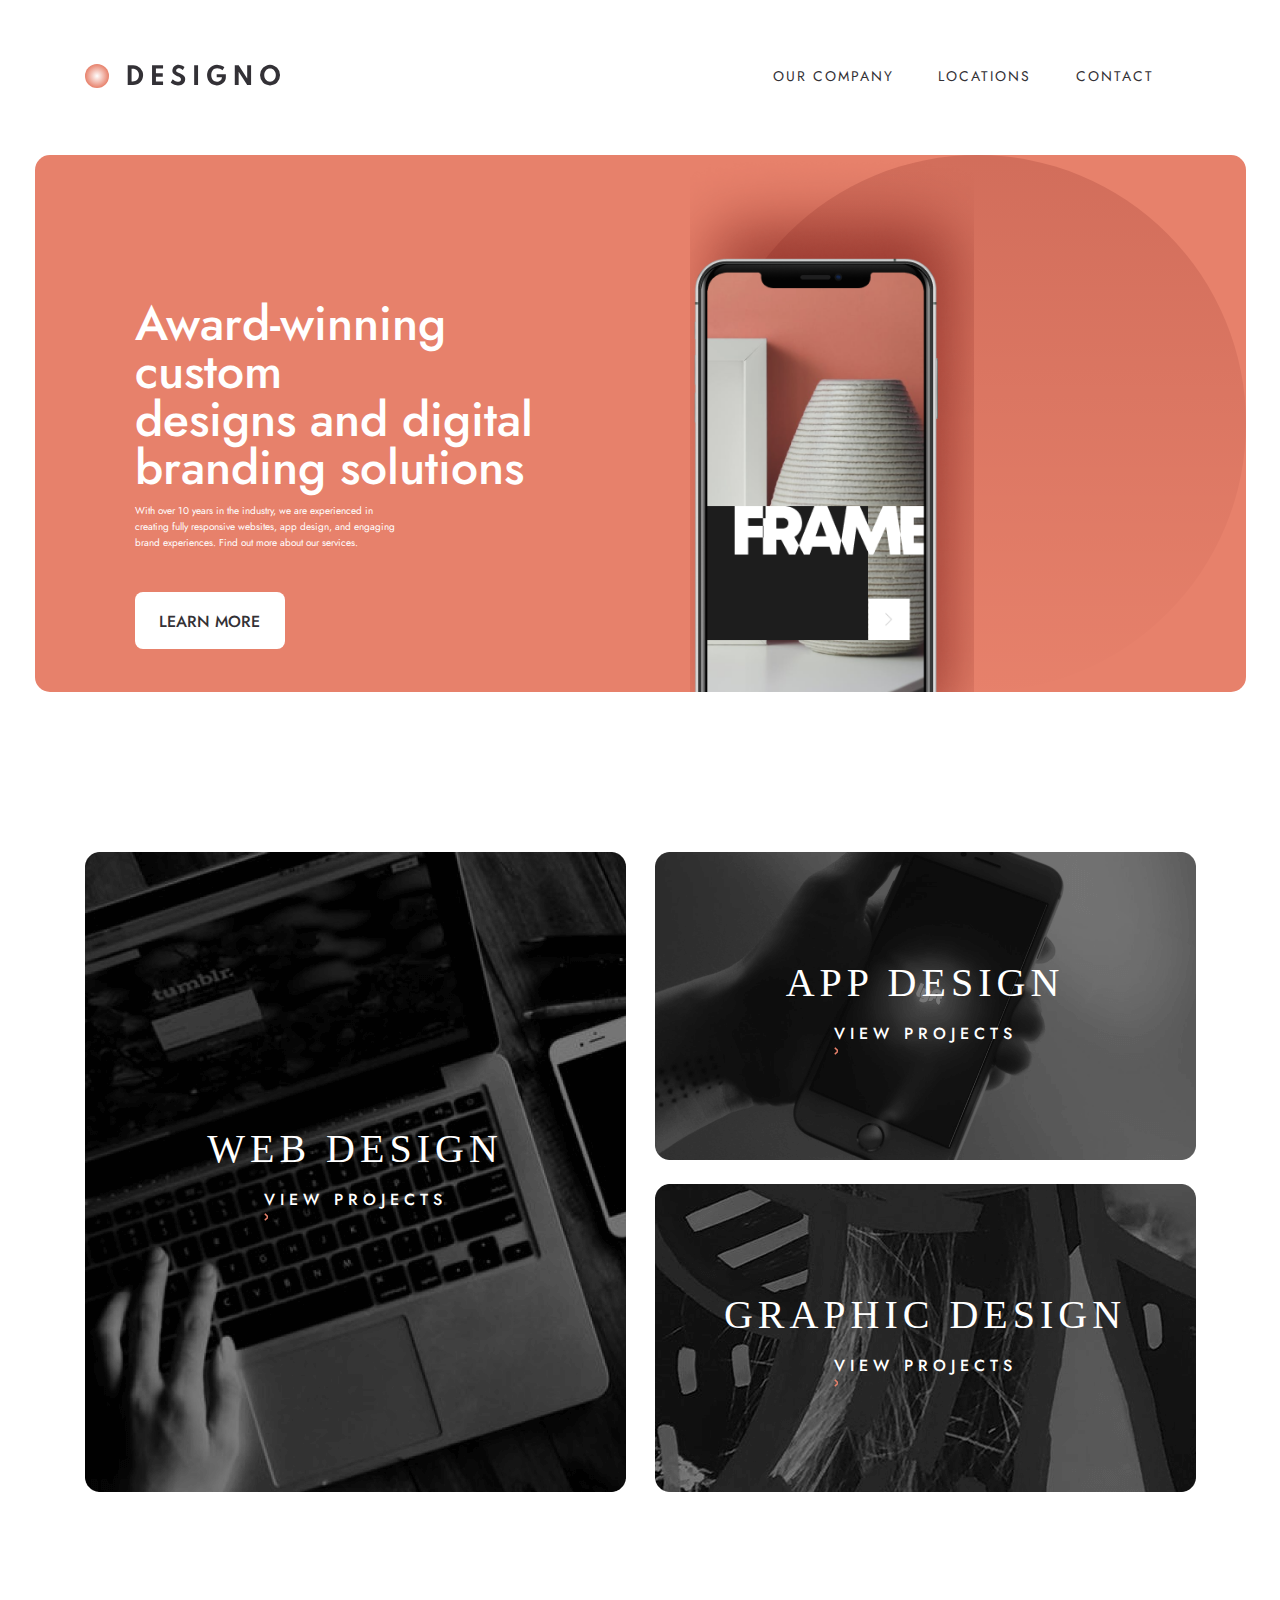
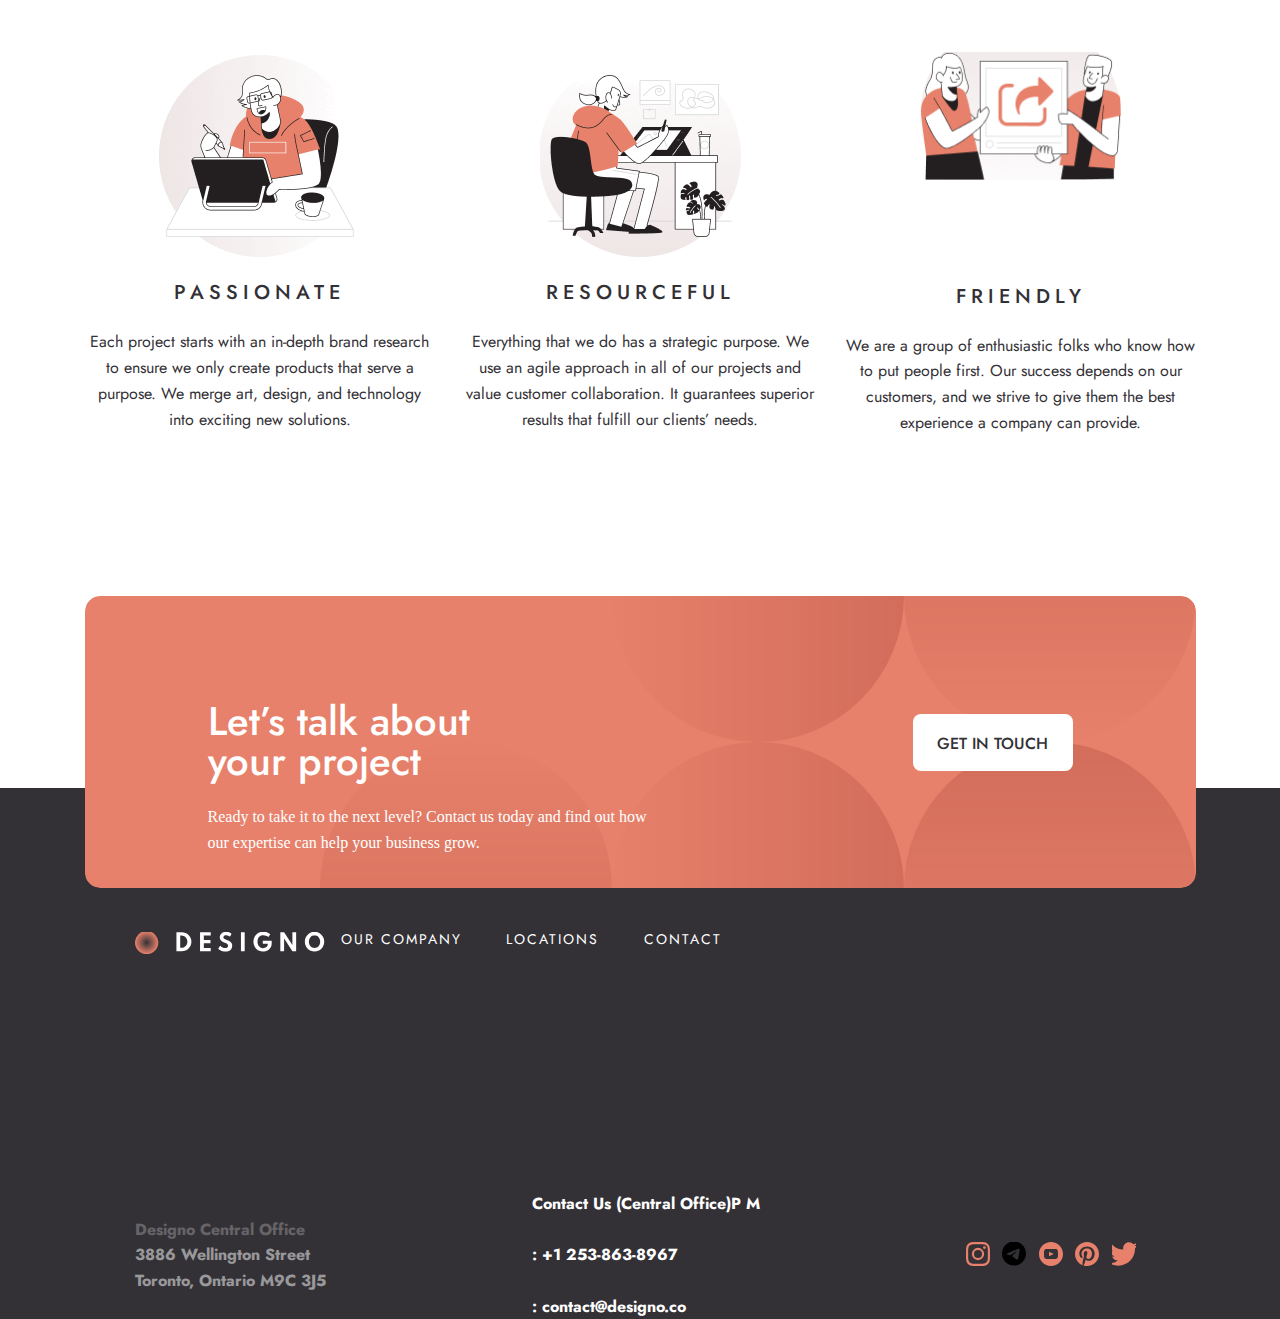
<file: index.html>
<!DOCTYPE html>
<html lang="en">
  <head>
    <meta charset="UTF-8" />
    <meta name="viewport" content="width=device-width, initial-scale=1.0" />
    <title>Designo-multi-page-website</title>
    <link rel="stylesheet" href="./css/style.css" />
    <link
      rel="shortcut icon"
      href="./images/title-uchun-icon.svg"
      type="image/x-icon"
    />
  </head>
  <body>
    <!-- HEADER START -->
    <header class="header">
      <div class="header__container container">
        <a class="header__logo__link" href="">
          <img
            class="header__logo__image"
            src="./images/site__logo__image13.svg"
            alt="site logo images"
            width="196"
            height="24"
          />
        </a>
        <img
          class="bars__icon"
          src="./images/bars.svg"
          alt="site bars"
          width="24"
          height="21"
        />
        <nav class="header__navbar">
          <ul class="navbar__list">
            <li class="navbar__item">
              <a class="navbar__link" href="./our-company.html">OUR COMPANY</a>
            </li>
            <li class="navbar__item">
              <a class="navbar__link" href="./locations.html">LOCATIONS</a>
            </li>
            <li class="navbar__item">
              <a class="navbar__link" href="./contact.html">CONTACT</a>
            </li>
          </ul>
        </nav>
      </div>
    </header>
    <!-- HEADER END -->

    <!-- MAIN START-->
    <main class="main">
      <div class="hero__container container">
        <div class="main__content container">
          <h1 class="hero__title">
            Award-winning custom <br />
            designs and digital <br />
            branding solutions
          </h1>
          <p>
            With over 10 years in the industry, we are experienced in <br />
            creating fully responsive websites, app design, and engaging
            <br />
            brand experiences. Find out more about our services.
          </p>
          <a class="active btn white__btn" href="#">Learn More</a>
        </div>
        <div class="hero__image container">
          <img
            class="hero__image"
            src="./images/hero__image-phone.png"
            alt="site hero image phone"
            width="284"
            height="537"
          />
        </div>
      </div>
      <div class="main__start container">
        <div class="main__image__left">
          <div class="main__one__images">
            <h3 class="main__start-title">WEB DESIGN</h3>
            <br />
            <a class="main__start_link" href="./web-design.html"
              >VIEW PROJECTS
              <img
                class="main-btn"
                src="./images/rightbtn.svg"
                alt="site0 "
                width="4"
                height="8"
              />
            </a>
          </div>
        </div>
        <div class="main__image__right">
          <div class="main__images__two">
            <h3 class="main__end-title">APP DESIGN</h3>
            <br />
            <a class="main__end-link" href="./app-design.html"
              >VIEW PROJECTS
              <img
                class="main__link__image"
                src="./images/rightbtn.svg"
                alt="site0"
                width="4"
                height="8"
              />
            </a>
          </div>
          <div class="main__end-right-two">
            <h3 class="main__title-two">GRAPHIC DESIGN</h3>
            <br />
            <a class="main__link-two" href="./graphic.html"
              >VIEW PROJECTS
              <img
                class="main__link__image"
                src="./images/rightbtn.svg"
                alt="site0"
                width="4"
                height="8"
              />
            </a>
          </div>
        </div>
      </div>
      <div class="main__end container">
        <div class="passionate">
          <img
            src="./images/main-our-team.png"
            alt="site our time"
            width="202"
            height="202"
          />
          <br />
          <br />
          <h3>PASSIONATE</h3>
          <br />
          <br />
          <p>
            Each project starts with an in-depth brand research to ensure we
            only create products that serve a purpose. We merge art, design, and
            technology into exciting new solutions.
          </p>
        </div>
        <div class="resourceful">
          <img
            src="./images/main-our-team-two.png"
            alt="site our time"
            width="201"
            height="202"
          />
          <br />
          <br />
          <h3>RESOURCEFUL</h3>
          <br />
          <br />
          <p>
            Everything that we do has a strategic purpose. We use an agile
            approach in all of our projects and value customer collaboration. It
            guarantees superior results that fulfill our clients’ needs.
          </p>
        </div>
        <div class="frienldy">
          <img
            class="main__end__image"
            src="./images/main-our-team-three.png"
            alt="site our time"
            width="201"
            height="128"
          />
          <br />
          <br />
          <br />
          <br />
          <br />
          <br />
          <br />
          <br />
          <br />
          <h3>FRIENDLY</h3>
          <br />
          <br />
          <p>
            We are a group of enthusiastic folks who know how to put people
            first. Our success depends on our customers, and we strive to give
            them the best experience a company can provide.
          </p>
        </div>
      </div>
      <div class="main__footer container">
        <div class="main__footer-content">
          <div class="main__footer-title-text">
            <h1 class="main__footer__title">Let’s talk about your project</h1>
            <br />
            <br />
            <p>
              Ready to take it to the next level? Contact us today and find out
              how our expertise can help your business grow.
            </p>
          </div>
          <div class="main__footer-link">
            <a class="btn white__btn" href="">Get in touch</a>
          </div>
        </div>
      </div>
    </main>
    <!-- MAIN END-->

    <!-- FOOTER START -->
    <footer class="footer">
      <div class="footer__container container">
        <div class="footer__content container">
          <a class="footer__logo__link" href="">
            <img
              class="header__logo__image"
              src="./images/footer-logo.svg"
              alt="site logo images"
              width="196"
              height="24"
            />
          </a>
          <nav class="footer__navbar">
            <ul class="navbar__list">
              <li class="navbar__item">
                <a class="navbar__link_footer" href="./our-company.html"
                  >OUR COMPANY</a
                >
              </li>
              <li class="navbar__item">
                <a class="navbar__link_footer" href="./locations.html"
                  >LOCATIONS</a
                >
              </li>
              <li class="navbar__item">
                <a class="navbar__link_footer" href="./contact.html">CONTACT</a>
              </li>
            </ul>
          </nav>
          <hr />
        </div>
        <div class="footer__end-one container">
          <div class="footer__end">
            <p>
              <span class="footer__title">Designo Central Office <br /> </span>
              3886 Wellington Street <br />
              Toronto, Ontario M9C 3J5
            </p>
          </div>
          <div class="footer__contact">
            <h6>Contact Us (Central Office)P M</h6>
            <br />
            <a href="tel:: +998 90 864 77 22">: +1 253-863-8967</a>
            <br />
            <br />
            <a href="mailto::contact@designo.co">: contact@designo.co</a>
          </div>
          <div class="footer__mas">
            <a href="https://www.instagram.com/_t.h01/#" target="_blank">
              <img
                src="./images/instagram.svg"
                alt="site icon"
                width="24"
                height="24"
              />
            </a>
            <a class="" href="https://t.me/ideastore_uz" target="_blank">
              <img
                src="./images/fecebook.svg"
                alt="site icon"
                width="24"
                height="24"
              />
            </a>
            <a class="" href="" target="_blank">
              <img
                src="./images/youtube.svg"
                alt="site icon"
                width="24"
                height="24"
              />
            </a>
            <a class="" href="" target="_blank">
              <img
                src="./images/interest.svg"
                alt="site icon"
                width="24"
                height="24"
              />
            </a>
            <a class="" href="" target="_blank">
              <img
                src="./images/twitter.svg"
                alt="site icon"
                width="24"
                height="24"
              />
            </a>
          </div>
        </div>
      </div>
    </footer>
    <!-- FOOTER END -->
  </body>
</html>
</file>
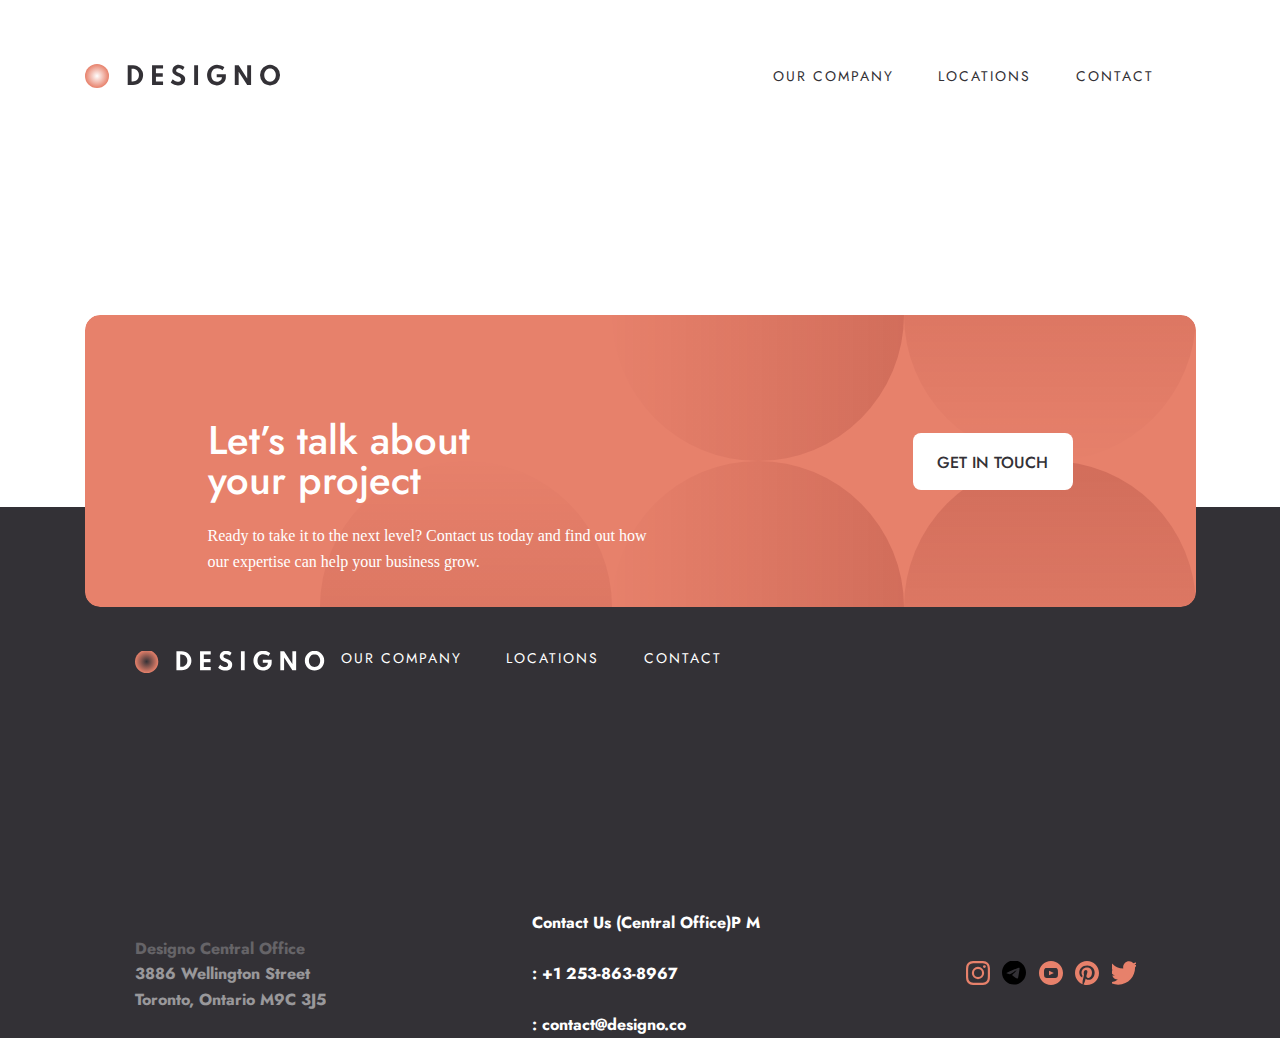
<file: app-design.html>
<!DOCTYPE html>
<html lang="en">
  <head>
    <meta charset="UTF-8" />
    <meta http-equiv="X-UA-Compatible" content="IE=edge" />
    <meta name="viewport" content="width=device-width, initial-scale=1.0" />
    <title>App-design</title>
    <link rel="stylesheet" href="./css/style.css" />
  </head>
  <body>
    <!-- HEADER START -->
    <header class="header">
      <div class="header__container container">
        <a class="header__logo__link" href="./index.html">
          <img
            class="header__logo__image"
            src="./images/site__logo__image13.svg"
            alt="site logo images"
            width="196"
            height="24"
          />
        </a>
        <img
          class="bars__icon"
          src="./images/bars.svg"
          alt="site bars"
          width="24"
          height="21"
        />
        <nav class="header__navbar">
          <ul class="navbar__list">
            <li class="navbar__item">
              <a class="navbar__link" href="./our-company.html">OUR COMPANY</a>
            </li>
            <li class="navbar__item">
              <a class="navbar__link" href="./locations.html">LOCATIONS</a>
            </li>
            <li class="navbar__item">
              <a class="navbar__link" href="./contact.html">CONTACT</a>
            </li>
          </ul>
        </nav>
      </div>
    </header>
    <!-- HEADER END -->
    <!-- MAIN START -->
    <main class="main"></main>
    <div class="main__footer container">
      <div class="main__footer-content">
        <div class="main__footer-title-text">
          <h1 class="main__footer__title">Let’s talk about your project</h1>
          <br />
          <br />
          <p>
            Ready to take it to the next level? Contact us today and find out
            how our expertise can help your business grow.
          </p>
        </div>
        <div class="main__footer-link">
          <a class="btn white__btn" href="">Get in touch</a>
        </div>
      </div>
    </div>
    <!-- MAIN END -->
    <!-- FOOTER START -->
    <footer class="footer">
      <div class="footer__container container">
        <div class="footer__content container">
          <a class="footer__logo__link" href="">
            <img
              class="header__logo__image"
              src="./images/footer-logo.svg"
              alt="site logo images"
              width="196"
              height="24"
            />
          </a>
          <nav class="footer__navbar">
            <ul class="navbar__list">
              <li class="navbar__item">
                <a class="navbar__link_footer" href="./our-company.html"
                  >OUR COMPANY</a
                >
              </li>
              <li class="navbar__item">
                <a class="navbar__link_footer" href="./locations.html"
                  >LOCATIONS</a
                >
              </li>
              <li class="navbar__item">
                <a class="navbar__link_footer" href="">CONTACT</a>
              </li>
            </ul>
          </nav>
          <hr />
        </div>
        <div class="footer__end-one container">
          <div class="footer__end">
            <p>
              <span class="footer__title">Designo Central Office <br /> </span>
              3886 Wellington Street <br />
              Toronto, Ontario M9C 3J5
            </p>
          </div>
          <div class="footer__contact">
            <h6>Contact Us (Central Office)P M</h6>
            <br />
            <a href="tel:: +998 90 864 77 22">: +1 253-863-8967</a>
            <br />
            <br />
            <a href="mailto::contact@designo.co">: contact@designo.co</a>
          </div>
          <div class="footer__mas">
            <a href="https://www.instagram.com/_t.h01/#" target="_blank">
              <img
                src="./images/instagram.svg"
                alt="site icon"
                width="24"
                height="24"
              />
            </a>
            <a class="" href="https://t.me/ideastore_uz" target="_blank">
              <img
                src="./images/fecebook.svg"
                alt="site icon"
                width="24"
                height="24"
              />
            </a>
            <a class="" href="" target="_blank">
              <img
                src="./images/youtube.svg"
                alt="site icon"
                width="24"
                height="24"
              />
            </a>
            <a class="" href="" target="_blank">
              <img
                src="./images/interest.svg"
                alt="site icon"
                width="24"
                height="24"
              />
            </a>
            <a class="" href="" target="_blank">
              <img
                src="./images/twitter.svg"
                alt="site icon"
                width="24"
                height="24"
              />
            </a>
          </div>
        </div>
      </div>
    </footer>
    <!-- FOOTER END -->
  </body>
</html>
</file>
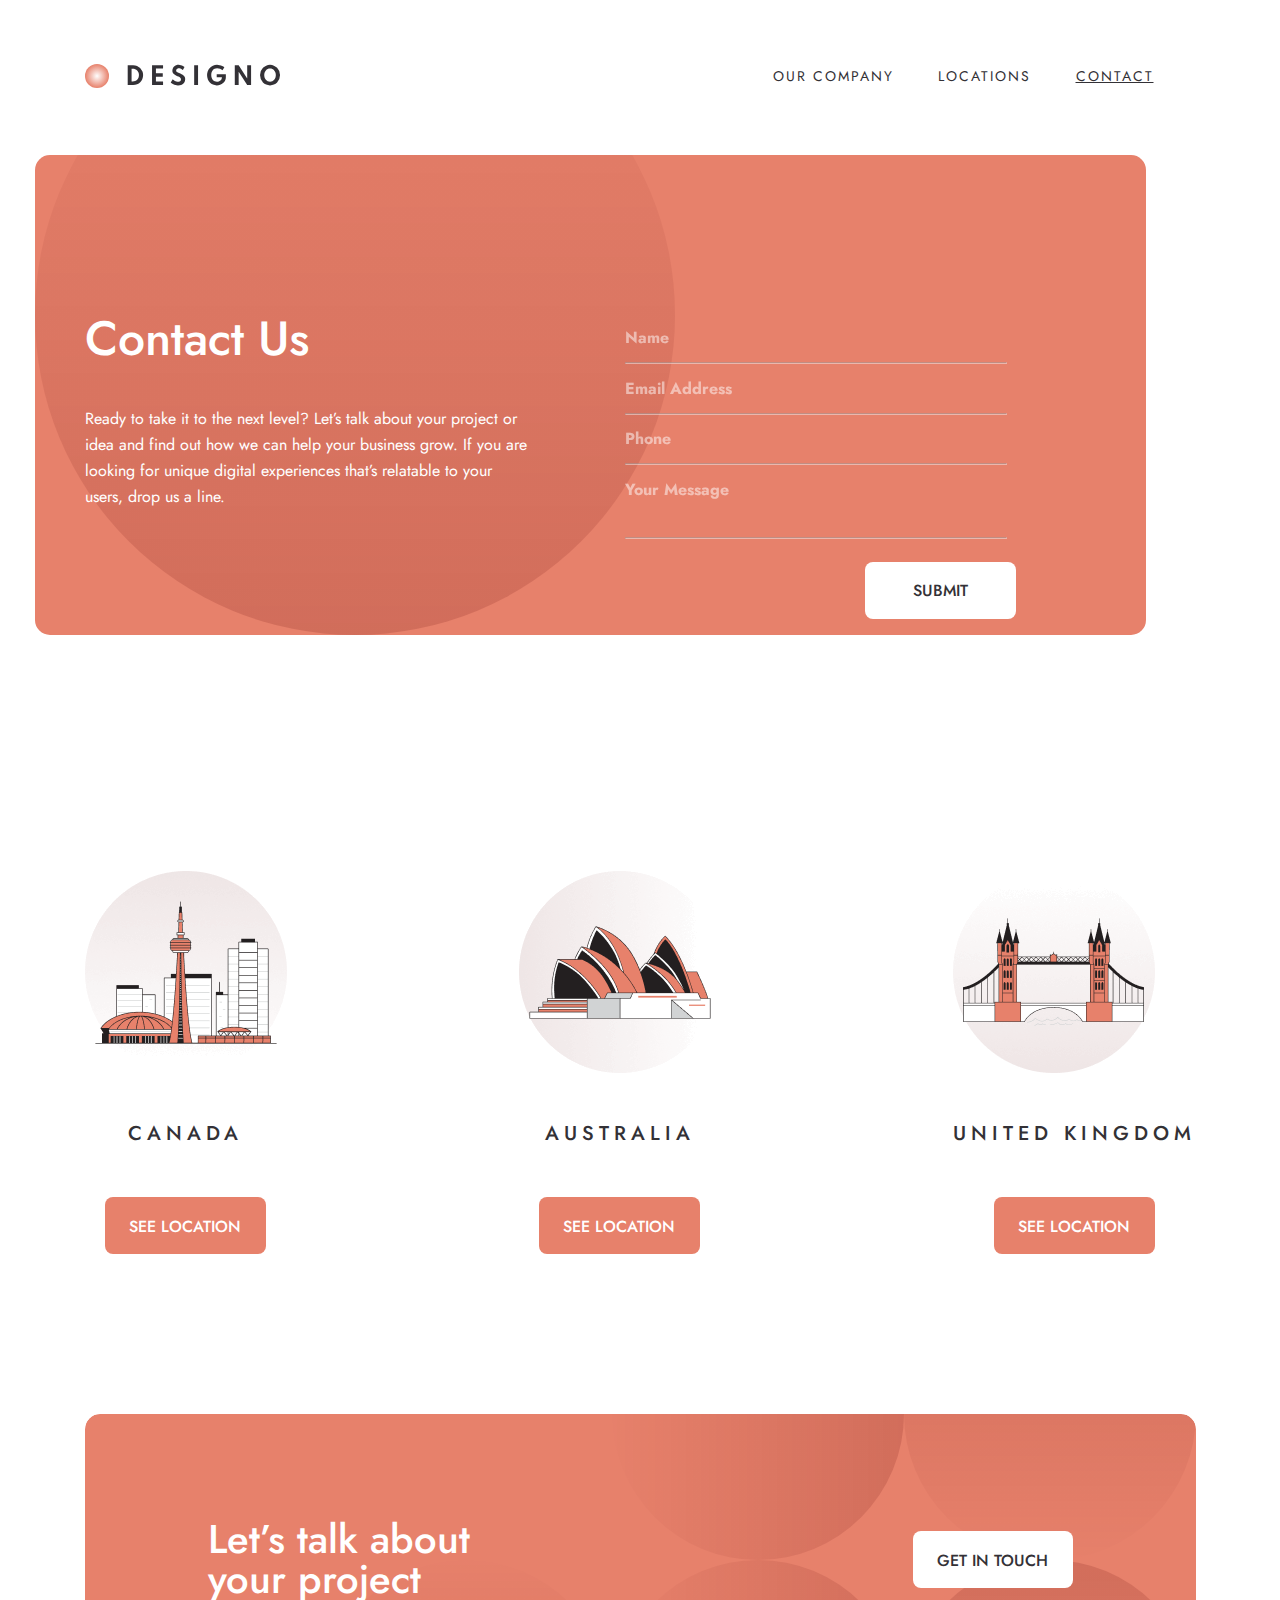
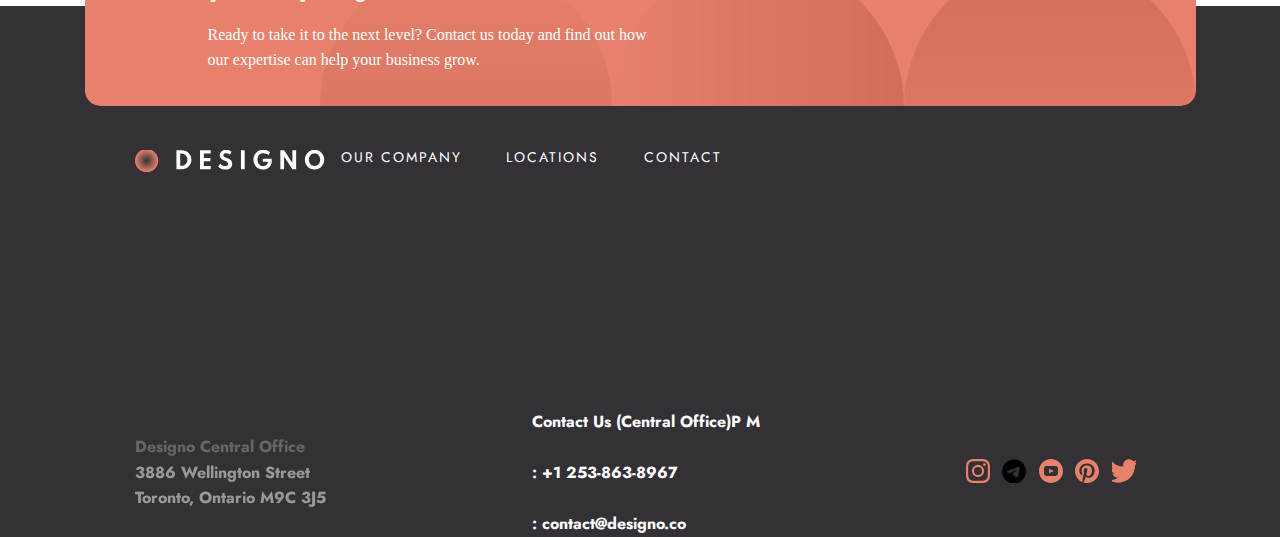
<file: contact.html>
<!DOCTYPE html>
<html lang="en">
  <head>
    <meta charset="UTF-8" />
    <meta http-equiv="X-UA-Compatible" content="IE=edge" />
    <meta name="viewport" content="width=device-width, initial-scale=1.0" />
    <title>CONTACT</title>
    <link rel="stylesheet" href="./css/style.css" />
    <link
      rel="shortcut icon"
      href="./images/address-book-solid.svg"
      type="image/x-icon"
    />
  </head>
  <body>
    <!-- HEADER START -->
    <header class="header">
      <div class="header__container container">
        <a class="header__logo__link" href="./index.html">
          <img
            class="header__logo__image"
            src="./images/site__logo__image13.svg"
            alt="site logo images"
            width="196"
            height="24"
          />
        </a>
        <img
          class="bars__icon"
          src="./images/bars.svg"
          alt="site bars"
          width="24"
          height="21"
        />
        <nav class="header__navbar">
          <ul class="navbar__list">
            <li class="navbar__item">
              <a class="navbar__link" href="./our-company.html">OUR COMPANY</a>
            </li>
            <li class="navbar__item">
              <a class="navbar__link" href="./locations.html">LOCATIONS</a>
            </li>
            <li class="navbar__item">
              <a id="active" class="navbar__link" href="./contact.html"
                >CONTACT</a
              >
            </li>
          </ul>
        </nav>
      </div>
    </header>
    <!-- HEADER END -->
    <!-- MAIN START -->
    <main class="main">
      <div class="main__contact__container container">
        <div class="main__content">
          <h1 class="main__contact__title">Contact Us</h1>
          <p class="main__contact__title__text">
            Ready to take it to the next level? Let’s talk about your project or
            idea and find out how we can help your business grow. If you are
            looking for unique digital experiences that’s relatable to your
            users, drop us a line.
          </p>
        </div>
        <div class="main__one">
          <h6>Name</h6>
          <br />
          <hr />
          <br />
          <h6>Email Address</h6>
          <br />
          <hr />
          <br />
          <h6>Phone</h6>
          <br />
          <hr />
          <br />
          <h6>Your Message</h6>
          <br />
          <br />
          <br />
          <hr />
          <br />
          <br />
          <a class="btn white__btn" href="#">Submit</a>
        </div>
      </div>
      <div class="main__contact-end container">
        <div class="main__image__one">
          <img
            class="main__contact-image"
            src="./images/contact-main-image.png"
            alt="site contact image "
            width="202"
            height="202"
          />
          <h3 class="main__contact-title">CANADA</h3>
          <a class="btn primary__btn" href="#">SEE LOCATION</a>
        </div>
        <div class="main__image__two">
          <img
            class="main__contact-image"
            src="./images/main-contact-image-2.png"
            alt="site contact image 2"
            width="202"
            height="202"
          />
          <h3 class="main__contact-title">AUSTRALIA</h3>
          <a class="btn primary__btn" href="#">SEE LOCATION</a>
        </div>
        <div class="main__imege-three">
          <img
            class="main__contact-image"
            src="./images/main-contact-image3.png"
            alt="site contact image 3"
            width="202"
            height="202"
          />
          <h3 class="main__contact-title">UNITED KINGDOM</h3>
          <a class="btn primary__btn" href="#">SEE LOCATION</a>
        </div>
      </div>
    </main>
    <!-- MAIN END -->
    <div class="main__footer container">
      <div class="main__footer-content">
        <div class="main__footer-title-text">
          <h1 class="main__footer__title">Let’s talk about your project</h1>
          <br />
          <br />
          <p>
            Ready to take it to the next level? Contact us today and find out
            how our expertise can help your business grow.
          </p>
        </div>
        <div class="main__footer-link">
          <a class="btn white__btn" href="">Get in touch</a>
        </div>
      </div>
    </div>
    <!-- FOOTER START -->
    <footer class="footer">
      <div class="footer__container container">
        <div class="footer__content container">
          <a class="footer__logo__link" href="">
            <img
              class="header__logo__image"
              src="./images/footer-logo.svg"
              alt="site logo images"
              width="196"
              height="24"
            />
          </a>
          <nav class="footer__navbar">
            <ul class="navbar__list">
              <li class="navbar__item">
                <a class="navbar__link_footer" href="./our-company.html"
                  >OUR COMPANY</a
                >
              </li>
              <li class="navbar__item">
                <a class="navbar__link_footer" href="./locations.html"
                  >LOCATIONS</a
                >
              </li>
              <li class="navbar__item">
                <a class="navbar__link_footer" href="">CONTACT</a>
              </li>
            </ul>
          </nav>
          <hr />
        </div>
        <div class="footer__end-one container">
          <div class="footer__end">
            <p>
              <span class="footer__title">Designo Central Office <br /> </span>
              3886 Wellington Street <br />
              Toronto, Ontario M9C 3J5
            </p>
          </div>
          <div class="footer__contact">
            <h6>Contact Us (Central Office)P M</h6>
            <br />
            <a href="tel:: +998 90 864 77 22">: +1 253-863-8967</a>
            <br />
            <br />
            <a href="mailto::contact@designo.co">: contact@designo.co</a>
          </div>
          <div class="footer__mas">
            <a href="https://www.instagram.com/_t.h01/#" target="_blank">
              <img
                src="./images/instagram.svg"
                alt="site icon"
                width="24"
                height="24"
              />
            </a>
            <a class="" href="https://t.me/ideastore_uz" target="_blank">
              <img
                src="./images/fecebook.svg"
                alt="site icon"
                width="24"
                height="24"
              />
            </a>
            <a class="" href="" target="_blank">
              <img
                src="./images/youtube.svg"
                alt="site icon"
                width="24"
                height="24"
              />
            </a>
            <a class="" href="" target="_blank">
              <img
                src="./images/interest.svg"
                alt="site icon"
                width="24"
                height="24"
              />
            </a>
            <a class="" href="" target="_blank">
              <img
                src="./images/twitter.svg"
                alt="site icon"
                width="24"
                height="24"
              />
            </a>
          </div>
        </div>
      </div>
    </footer>
    <!-- FOOTER END -->
  </body>
</html>
</file>
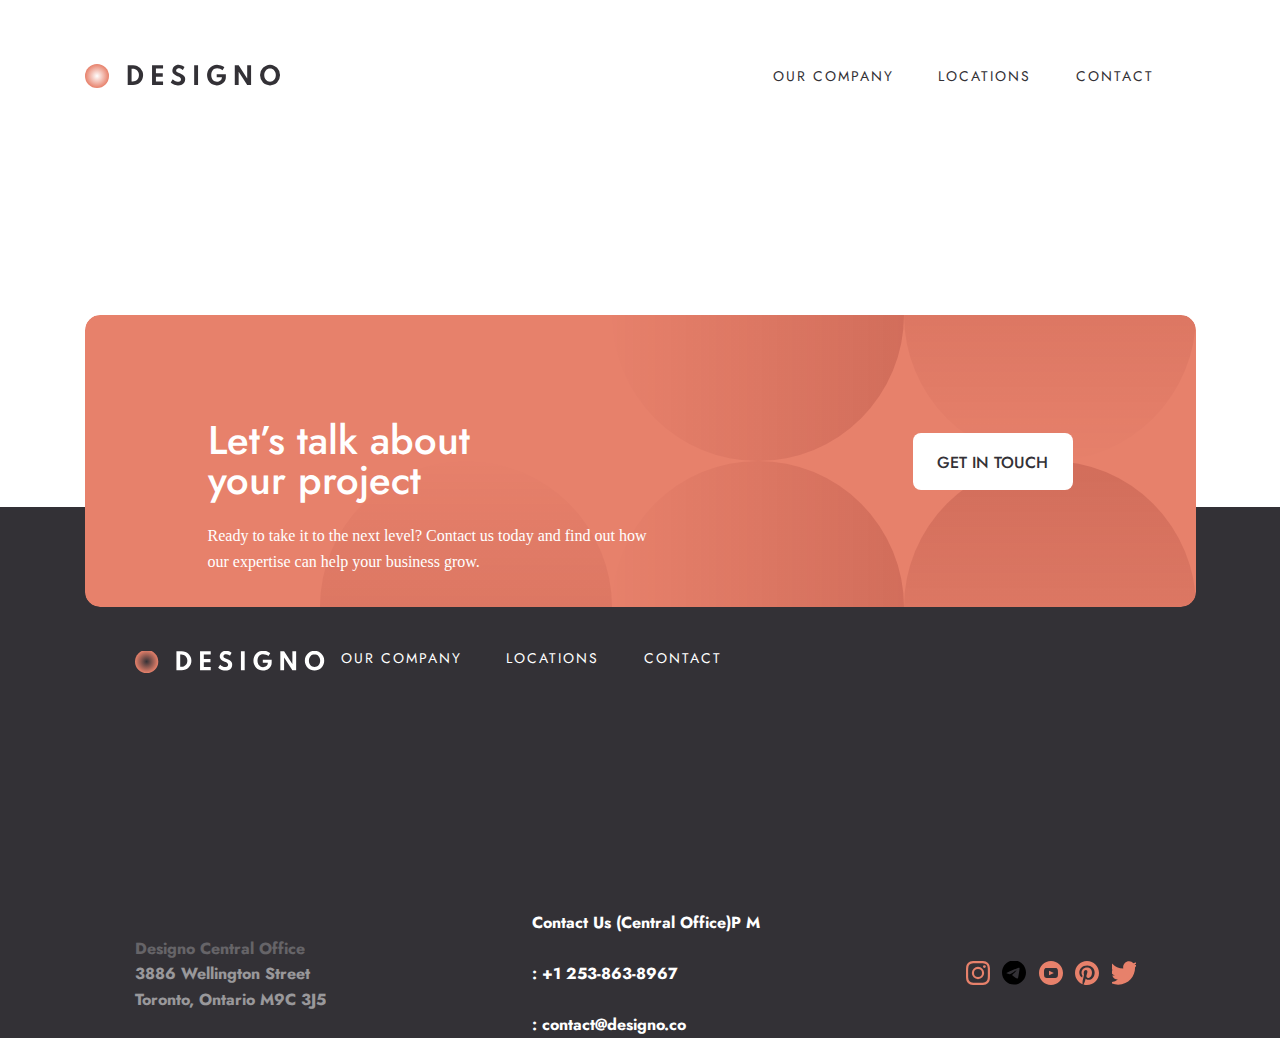
<file: graphic.html>
<!DOCTYPE html>
<html lang="en">
  <head>
    <meta charset="UTF-8" />
    <meta http-equiv="X-UA-Compatible" content="IE=edge" />
    <meta name="viewport" content="width=device-width, initial-scale=1.0" />
    <title>Graphic</title>
    <link rel="stylesheet" href="./css/style.css" />
  </head>
  <body>
    <!-- HEADER START -->
    <header class="header">
      <div class="header__container container">
        <a class="header__logo__link" href="./index.html">
          <img
            class="header__logo__image"
            src="./images/site__logo__image13.svg"
            alt="site logo images"
            width="196"
            height="24"
          />
        </a>
        <img
          class="bars__icon"
          src="./images/bars.svg"
          alt="site bars"
          width="24"
          height="21"
        />
        <nav class="header__navbar">
          <ul class="navbar__list">
            <li class="navbar__item">
              <a class="navbar__link" href="./our-company.html">OUR COMPANY</a>
            </li>
            <li class="navbar__item">
              <a class="navbar__link" href="./locations.html">LOCATIONS</a>
            </li>
            <li class="navbar__item">
              <a class="navbar__link" href="./contact.html">CONTACT</a>
            </li>
          </ul>
        </nav>
      </div>
    </header>
    <!-- HEADER END -->
    <!-- MAIN START -->
    <main class="main"></main>
    <!-- MAIN END -->
    <div class="main__footer container">
      <div class="main__footer-content">
        <div class="main__footer-title-text">
          <h1 class="main__footer__title">Let’s talk about your project</h1>
          <br />
          <br />
          <p>
            Ready to take it to the next level? Contact us today and find out
            how our expertise can help your business grow.
          </p>
        </div>
        <div class="main__footer-link">
          <a class="btn white__btn" href="">Get in touch</a>
        </div>
      </div>
    </div>
    <!-- FOOTER START -->
    <footer class="footer">
      <div class="footer__container container">
        <div class="footer__content container">
          <a class="footer__logo__link" href="">
            <img
              class="header__logo__image"
              src="./images/footer-logo.svg"
              alt="site logo images"
              width="196"
              height="24"
            />
          </a>
          <nav class="footer__navbar">
            <ul class="navbar__list">
              <li class="navbar__item">
                <a class="navbar__link_footer" href="./our-company.html"
                  >OUR COMPANY</a
                >
              </li>
              <li class="navbar__item">
                <a class="navbar__link_footer" href="./locations.html"
                  >LOCATIONS</a
                >
              </li>
              <li class="navbar__item">
                <a class="navbar__link_footer" href="">CONTACT</a>
              </li>
            </ul>
          </nav>
          <hr />
        </div>
        <div class="footer__end-one container">
          <div class="footer__end">
            <p>
              <span class="footer__title">Designo Central Office <br /> </span>
              3886 Wellington Street <br />
              Toronto, Ontario M9C 3J5
            </p>
          </div>
          <div class="footer__contact">
            <h6>Contact Us (Central Office)P M</h6>
            <br />
            <a href="tel:: +998 90 864 77 22">: +1 253-863-8967</a>
            <br />
            <br />
            <a href="mailto::contact@designo.co">: contact@designo.co</a>
          </div>
          <div class="footer__mas">
            <a href="https://www.instagram.com/_t.h01/#" target="_blank">
              <img
                src="./images/instagram.svg"
                alt="site icon"
                width="24"
                height="24"
              />
            </a>
            <a class="" href="https://t.me/ideastore_uz" target="_blank">
              <img
                src="./images/fecebook.svg"
                alt="site icon"
                width="24"
                height="24"
              />
            </a>
            <a class="" href="" target="_blank">
              <img
                src="./images/youtube.svg"
                alt="site icon"
                width="24"
                height="24"
              />
            </a>
            <a class="" href="" target="_blank">
              <img
                src="./images/interest.svg"
                alt="site icon"
                width="24"
                height="24"
              />
            </a>
            <a class="" href="" target="_blank">
              <img
                src="./images/twitter.svg"
                alt="site icon"
                width="24"
                height="24"
              />
            </a>
          </div>
        </div>
      </div>
    </footer>
    <!-- FOOTER END -->
  </body>
</html>
</file>
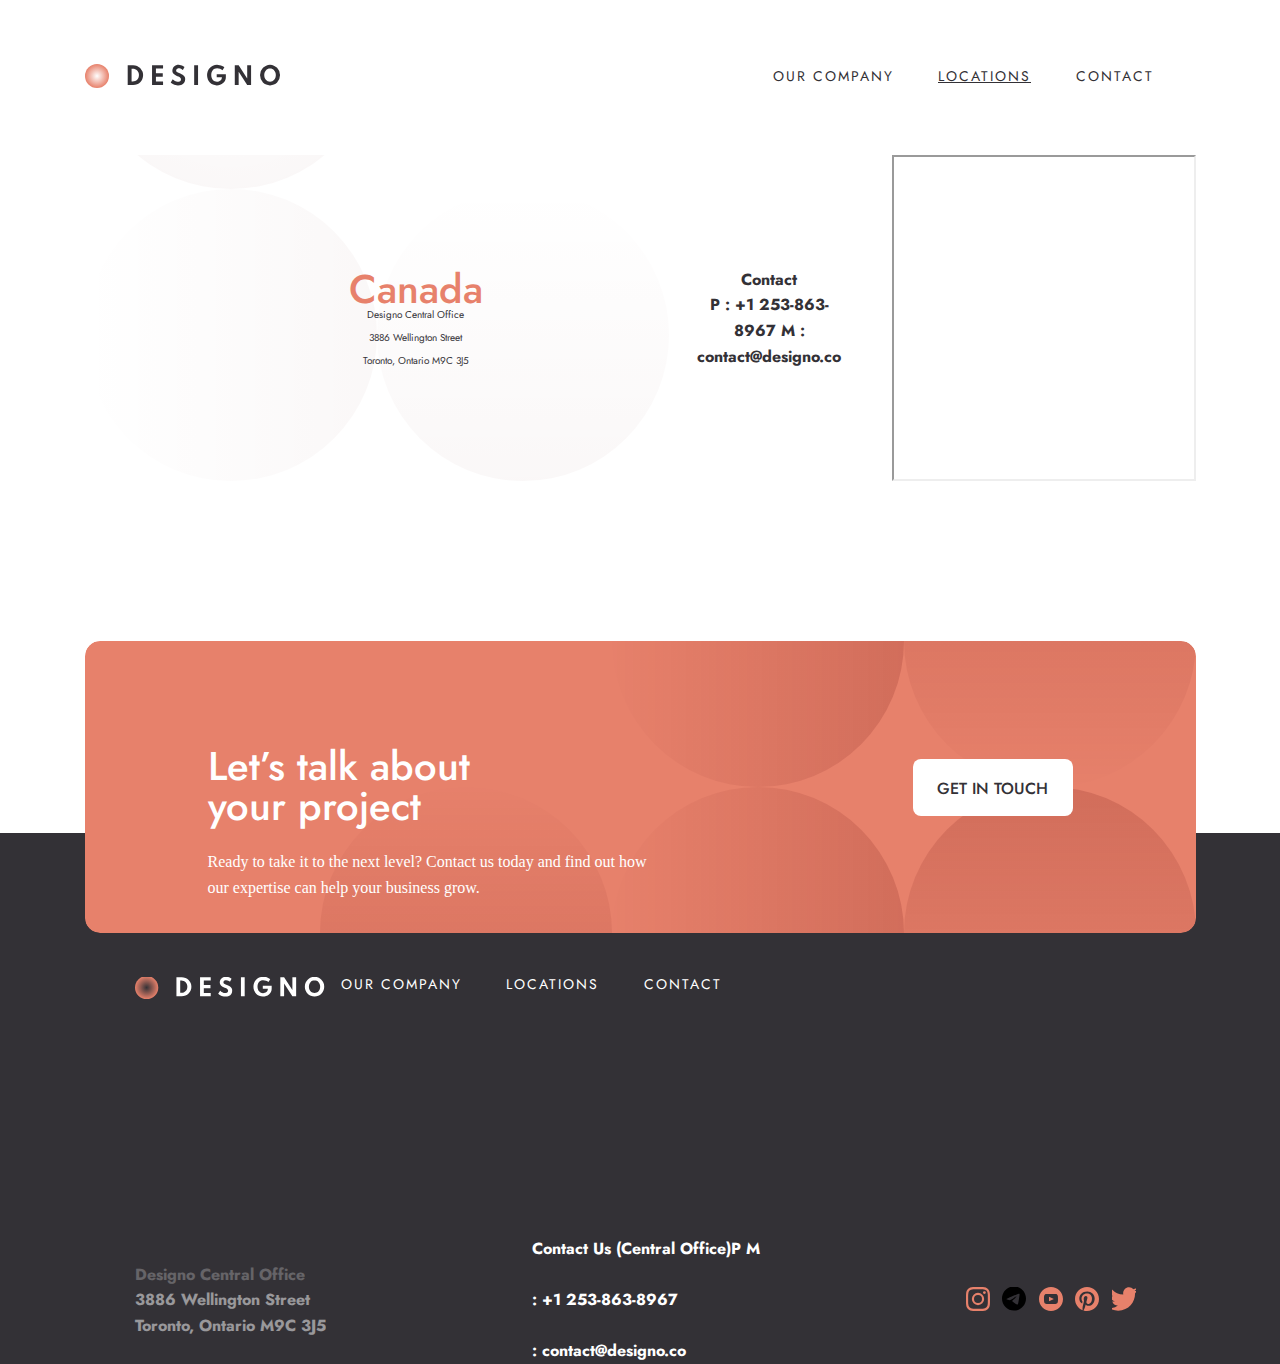
<file: locations.html>
<!DOCTYPE html>
<html lang="en">
  <head>
    <meta charset="UTF-8" />
    <meta http-equiv="X-UA-Compatible" content="IE=edge" />
    <meta name="viewport" content="width=device-width, initial-scale=1.0" />
    <title>LOCATIONS</title>
    <link rel="stylesheet" href="./css/style.css" />
    <link
      rel="shortcut icon"
      href="./images/location-dot-solid.svg"
      type="image/x-icon"
    />
  </head>
  <body>
    <!-- HEADER START -->
    <header class="header">
      <div class="header__container container">
        <a class="header__logo__link" href="./index.html">
          <img
            class="header__logo__image"
            src="./images/site__logo__image13.svg"
            alt="site logo images"
            width="196"
            height="24"
          />
        </a>
        <img
          class="bars__icon"
          src="./images/bars.svg"
          alt="site bars"
          width="24"
          height="21"
        />
        <nav class="header__navbar">
          <ul class="navbar__list">
            <li class="navbar__item">
              <a class="navbar__link" href="./our-company.html">OUR COMPANY</a>
            </li>
            <li class="navbar__item">
              <a id="active" class="navbar__link" href="./locations.html"
                >LOCATIONS</a
              >
            </li>
            <li class="navbar__item">
              <a class="navbar__link" href="./contact.html">CONTACT</a>
            </li>
          </ul>
        </nav>
      </div>
    </header>
    <!-- HEADER END -->
    <!-- MAIN START -->
    <main class="main">
      <div class="main__contact container">
        <div class="main__titl__is__contact container">
          <div class="main__content__locations container">
            <h1>Canada</h1>
            <p>
              <span class="main__title"
                >Designo Central Office <br />
                <br
              /></span>
              3886 Wellington Street <br />
              <br />
              Toronto, Ontario M9C 3J5
            </p>
          </div>
          <div class="main__contact">
            <a href="tel:: +998 90 864 77 22"
              >Contact <br />
              P : +1 253-863-8967 M : <br />
              contact@designo.co</a
            >
          </div>
        </div>
        <iframe
          src="https://www.google.com/maps/embed?pb=!1m18!1m12!1m3!1d43016230.80816092!2d-135.62788835192114!3d48.8486300594396!2m3!1f0!2f0!3f0!3m2!1i1024!2i768!4f13.1!3m3!1m2!1s0x4b0d03d337cc6ad9%3A0x9968b72aa2438fa5!2sCanada!5e0!3m2!1sen!2s!4v1692537313884!5m2!1sen!2s"
          width="350"
          height="326"
          style="border: 5"
          allowfullscreen=""
          loading="lazy"
          referrerpolicy="no-referrer-when-downgrade"
        ></iframe>
      </div>
    </main>

    <div class="main__footer container">
      <div class="main__footer-content">
        <div class="main__footer-title-text">
          <h1 class="main__footer__title">Let’s talk about your project</h1>
          <br />
          <br />
          <p>
            Ready to take it to the next level? Contact us today and find out
            how our expertise can help your business grow.
          </p>
        </div>
        <div class="main__footer-link">
          <a class="btn white__btn" href="">Get in touch</a>
        </div>
      </div>
    </div>
    <!-- MAIN END -->
    <!-- FOOTER START -->
    <footer class="footer">
      <div class="footer__container container">
        <div class="footer__content container">
          <a class="footer__logo__link" href="">
            <img
              class="header__logo__image"
              src="./images/footer-logo.svg"
              alt="site logo images"
              width="196"
              height="24"
            />
          </a>
          <nav class="footer__navbar">
            <ul class="navbar__list">
              <li class="navbar__item">
                <a class="navbar__link_footer" href="./our-company.html"
                  >OUR COMPANY</a
                >
              </li>
              <li class="navbar__item">
                <a class="navbar__link_footer" href="./locations.html"
                  >LOCATIONS</a
                >
              </li>
              <li class="navbar__item">
                <a class="navbar__link_footer" href="">CONTACT</a>
              </li>
            </ul>
          </nav>
          <hr />
        </div>
        <div class="footer__end-one container">
          <div class="footer__end">
            <p>
              <span class="footer__title">Designo Central Office <br /> </span>
              3886 Wellington Street <br />
              Toronto, Ontario M9C 3J5
            </p>
          </div>
          <div class="footer__contact">
            <h6>Contact Us (Central Office)P M</h6>
            <br />
            <a href="tel:: +998 90 864 77 22">: +1 253-863-8967</a>
            <br />
            <br />
            <a href="mailto::contact@designo.co">: contact@designo.co</a>
          </div>
          <div class="footer__mas">
            <a href="https://www.instagram.com/_t.h01/#" target="_blank">
              <img
                src="./images/instagram.svg"
                alt="site icon"
                width="24"
                height="24"
              />
            </a>
            <a class="" href="https://t.me/ideastore_uz" target="_blank">
              <img
                src="./images/fecebook.svg"
                alt="site icon"
                width="24"
                height="24"
              />
            </a>
            <a class="" href="" target="_blank">
              <img
                src="./images/youtube.svg"
                alt="site icon"
                width="24"
                height="24"
              />
            </a>
            <a class="" href="" target="_blank">
              <img
                src="./images/interest.svg"
                alt="site icon"
                width="24"
                height="24"
              />
            </a>
            <a class="" href="" target="_blank">
              <img
                src="./images/twitter.svg"
                alt="site icon"
                width="24"
                height="24"
              />
            </a>
          </div>
        </div>
      </div>
    </footer>
    <!-- FOOTER END -->
  </body>
</html>
</file>
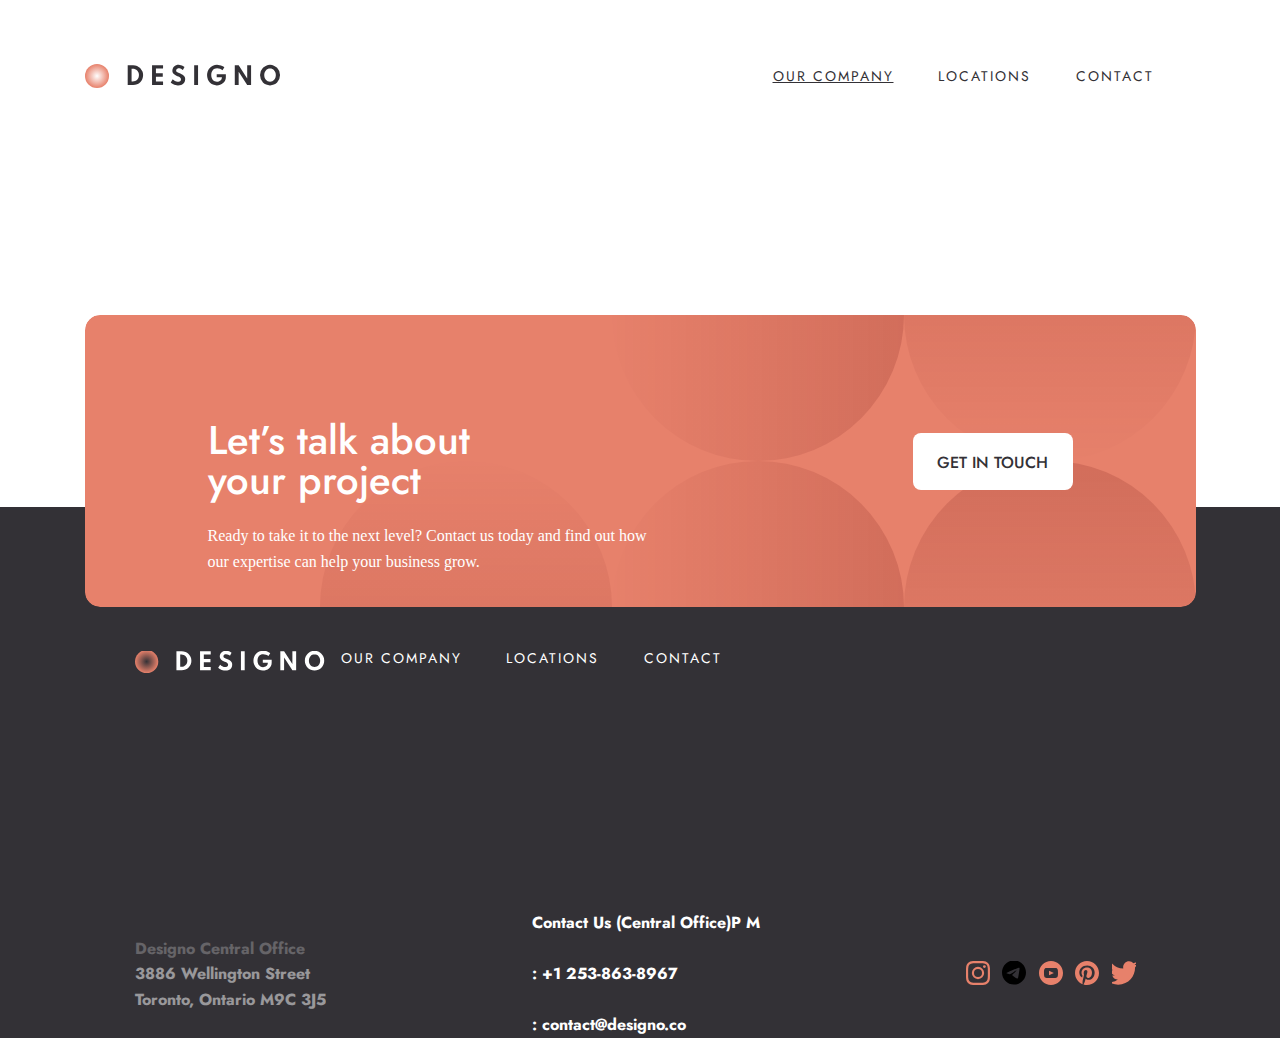
<file: our-company.html>
<!DOCTYPE html>
<html lang="en">
  <head>
    <meta charset="UTF-8" />
    <meta http-equiv="X-UA-Compatible" content="IE=edge" />
    <meta name="viewport" content="width=device-width, initial-scale=1.0" />
    <title>OUR COMPANY</title>
    <link rel="stylesheet" href="./css/style.css" />
    <link
      rel="shortcut icon"
      href="./images/building-columns-solid.svg"
      type="image/x-icon"
    />
  </head>
  <body>
    <!-- HEADER START -->
    <header class="header">
      <div class="header__container container">
        <a class="header__logo__link" href="./index.html">
          <img
            class="header__logo__image"
            src="./images/site__logo__image13.svg"
            alt="site logo images"
            width="196"
            height="24"
          />
        </a>
        <img
          class="bars__icon"
          src="./images/bars.svg"
          alt="site bars"
          width="24"
          height="21"
        />
        <nav class="header__navbar">
          <ul class="navbar__list">
            <li class="navbar__item">
              <a id="active" class="navbar__link" href="./our-company.html"
                >OUR COMPANY</a
              >
            </li>
            <li class="navbar__item">
              <a class="navbar__link" href="./locations.html">LOCATIONS</a>
            </li>
            <li class="navbar__item">
              <a class="navbar__link" href="./contact.html">CONTACT</a>
            </li>
          </ul>
        </nav>
      </div>
    </header>
    <!-- HEADER END -->
    <!-- MAIN START -->
    <main class="main">
      <div class="main__footer container">
        <div class="main__footer-content">
          <div class="main__footer-title-text">
            <h1 class="main__footer__title">Let’s talk about your project</h1>
            <br />
            <br />
            <p>
              Ready to take it to the next level? Contact us today and find out
              how our expertise can help your business grow.
            </p>
          </div>
          <div class="main__footer-link">
            <a class="btn white__btn" href="">Get in touch</a>
          </div>
        </div>
      </div>
    </main>

    <!-- MAIN END -->
    <!-- FOOTER START -->
    <footer class="footer">
      <div class="footer__container container">
        <div class="footer__content container">
          <a class="footer__logo__link" href="">
            <img
              class="header__logo__image"
              src="./images/footer-logo.svg"
              alt="site logo images"
              width="196"
              height="24"
            />
          </a>
          <nav class="footer__navbar">
            <ul class="navbar__list">
              <li class="navbar__item">
                <a class="navbar__link_footer" href="./our-company.html"
                  >OUR COMPANY</a
                >
              </li>
              <li class="navbar__item">
                <a class="navbar__link_footer" href="./locations.html"
                  >LOCATIONS</a
                >
              </li>
              <li class="navbar__item">
                <a class="navbar__link_footer" href="">CONTACT</a>
              </li>
            </ul>
          </nav>
          <hr />
        </div>
        <div class="footer__end-one container">
          <div class="footer__end">
            <p>
              <span class="footer__title">Designo Central Office <br /> </span>
              3886 Wellington Street <br />
              Toronto, Ontario M9C 3J5
            </p>
          </div>
          <div class="footer__contact">
            <h6>Contact Us (Central Office)P M</h6>
            <br />
            <a href="tel:: +998 90 864 77 22">: +1 253-863-8967</a>
            <br />
            <br />
            <a href="mailto::contact@designo.co">: contact@designo.co</a>
          </div>
          <div class="footer__mas">
            <a href="https://www.instagram.com/_t.h01/#" target="_blank">
              <img
                src="./images/instagram.svg"
                alt="site icon"
                width="24"
                height="24"
              />
            </a>
            <a class="" href="https://t.me/ideastore_uz" target="_blank">
              <img
                src="./images/fecebook.svg"
                alt="site icon"
                width="24"
                height="24"
              />
            </a>
            <a class="" href="" target="_blank">
              <img
                src="./images/youtube.svg"
                alt="site icon"
                width="24"
                height="24"
              />
            </a>
            <a class="" href="" target="_blank">
              <img
                src="./images/interest.svg"
                alt="site icon"
                width="24"
                height="24"
              />
            </a>
            <a class="" href="" target="_blank">
              <img
                src="./images/twitter.svg"
                alt="site icon"
                width="24"
                height="24"
              />
            </a>
          </div>
        </div>
      </div>
    </footer>
    <!-- FOOTER END -->
  </body>
</html>
</file>
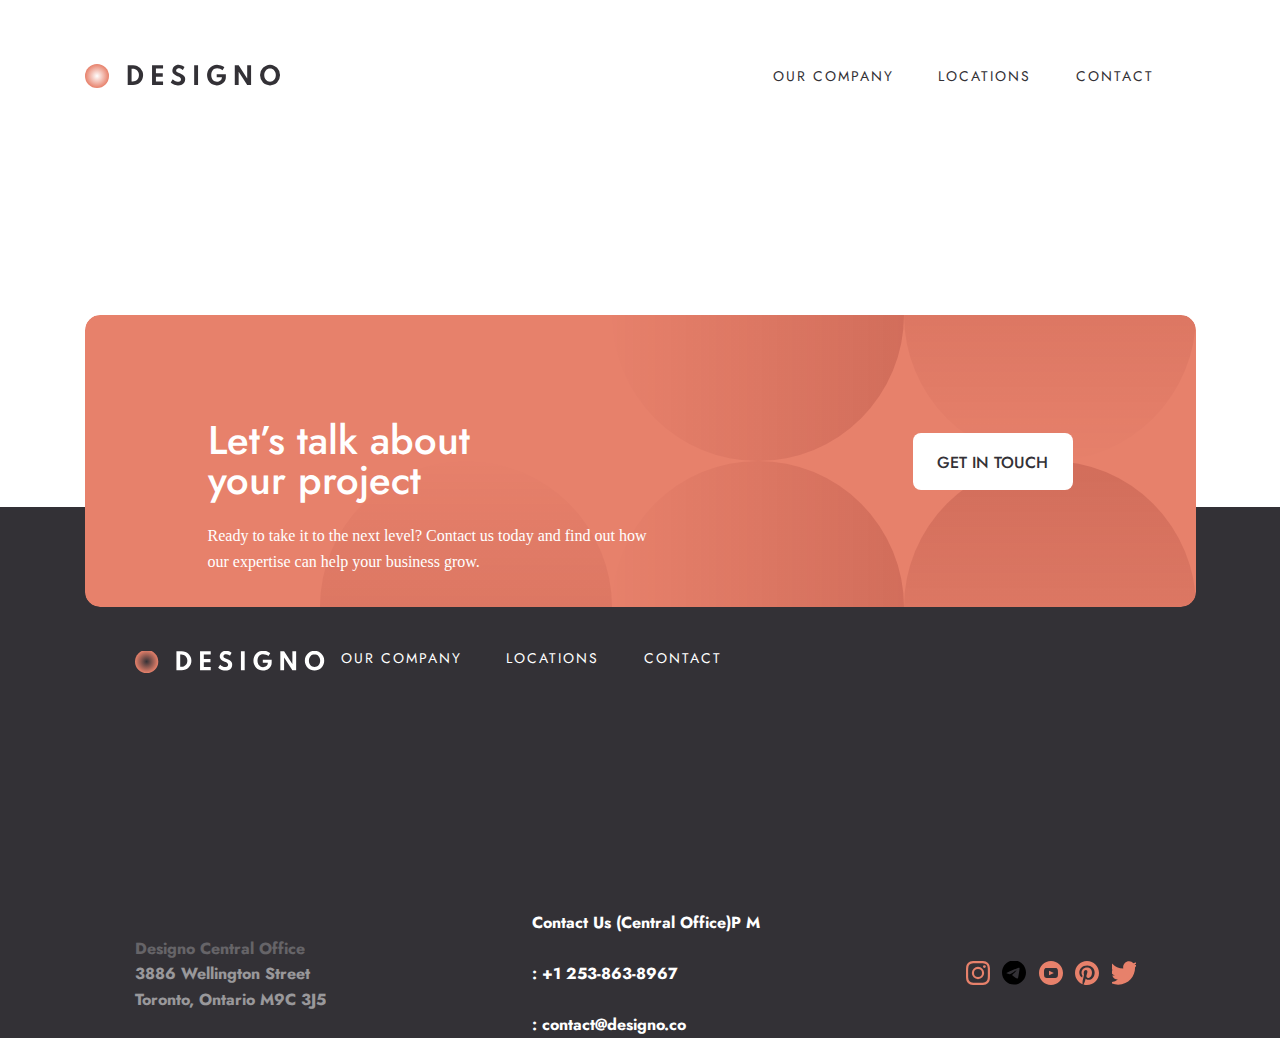
<file: web-design.html>
<!DOCTYPE html>
<html lang="en">
  <head>
    <meta charset="UTF-8" />
    <meta http-equiv="X-UA-Compatible" content="IE=edge" />
    <meta name="viewport" content="width=device-width, initial-scale=1.0" />
    <title>WEB design</title>
    <link rel="stylesheet" href="./css/style.css" />
  </head>
  <body>
    <!-- HEADER START -->
    <header class="header">
      <div class="header__container container">
        <a class="header__logo__link" href="./index.html">
          <img
            class="header__logo__image"
            src="./images/site__logo__image13.svg"
            alt="site logo images"
            width="196"
            height="24"
          />
        </a>
        <img
          class="bars__icon"
          src="./images/bars.svg"
          alt="site bars"
          width="24"
          height="21"
        />
        <nav class="header__navbar">
          <ul class="navbar__list">
            <li class="navbar__item">
              <a class="navbar__link" href="./our-company.html">OUR COMPANY</a>
            </li>
            <li class="navbar__item">
              <a class="navbar__link" href="./locations.html">LOCATIONS</a>
            </li>
            <li class="navbar__item">
              <a class="navbar__link" href="./contact.html">CONTACT</a>
            </li>
          </ul>
        </nav>
      </div>
    </header>
    <!-- HEADER END -->
    <!-- MAIN START -->
    <main class="main"></main>
    <div class="main__footer container">
      <div class="main__footer-content">
        <div class="main__footer-title-text">
          <h1 class="main__footer__title">Let’s talk about your project</h1>
          <br />
          <br />
          <p>
            Ready to take it to the next level? Contact us today and find out
            how our expertise can help your business grow.
          </p>
        </div>
        <div class="main__footer-link">
          <a class="btn white__btn" href="">Get in touch</a>
        </div>
      </div>
    </div>
    <!-- MAIN END -->
    <!-- FOOTER START -->
    <footer class="footer">
      <div class="footer__container container">
        <div class="footer__content container">
          <a class="footer__logo__link" href="">
            <img
              class="header__logo__image"
              src="./images/footer-logo.svg"
              alt="site logo images"
              width="196"
              height="24"
            />
          </a>
          <nav class="footer__navbar">
            <ul class="navbar__list">
              <li class="navbar__item">
                <a class="navbar__link_footer" href="./our-company.html"
                  >OUR COMPANY</a
                >
              </li>
              <li class="navbar__item">
                <a class="navbar__link_footer" href="./locations.html"
                  >LOCATIONS</a
                >
              </li>
              <li class="navbar__item">
                <a class="navbar__link_footer" href="">CONTACT</a>
              </li>
            </ul>
          </nav>
          <hr />
        </div>
        <div class="footer__end-one container">
          <div class="footer__end">
            <p>
              <span class="footer__title">Designo Central Office <br /> </span>
              3886 Wellington Street <br />
              Toronto, Ontario M9C 3J5
            </p>
          </div>
          <div class="footer__contact">
            <h6>Contact Us (Central Office)P M</h6>
            <br />
            <a href="tel:: +998 90 864 77 22">: +1 253-863-8967</a>
            <br />
            <br />
            <a href="mailto::contact@designo.co">: contact@designo.co</a>
          </div>
          <div class="footer__mas">
            <a href="https://www.instagram.com/_t.h01/#" target="_blank">
              <img
                src="./images/instagram.svg"
                alt="site icon"
                width="24"
                height="24"
              />
            </a>
            <a class="" href="https://t.me/ideastore_uz" target="_blank">
              <img
                src="./images/fecebook.svg"
                alt="site icon"
                width="24"
                height="24"
              />
            </a>
            <a class="" href="" target="_blank">
              <img
                src="./images/youtube.svg"
                alt="site icon"
                width="24"
                height="24"
              />
            </a>
            <a class="" href="" target="_blank">
              <img
                src="./images/interest.svg"
                alt="site icon"
                width="24"
                height="24"
              />
            </a>
            <a class="" href="" target="_blank">
              <img
                src="./images/twitter.svg"
                alt="site icon"
                width="24"
                height="24"
              />
            </a>
          </div>
        </div>
      </div>
    </footer>
    <!-- FOOTER END -->
  </body>
</html>
</file>
<file: css/style.css>
/*! normalize.css v8.0.1 | MIT License | github.com/necolas/normalize.css */
/* Document
   ========================================================================== */
/**
 * 1. Correct the line height in all browsers.
 * 2. Prevent adjustments of font size after orientation changes in iOS.
 */
html {
  line-height: 1.15; /* 1 */
  -webkit-text-size-adjust: 100%; /* 2 */
}

/* Sections
   ========================================================================== */
/**
 * Remove the margin in all browsers.
 */
body {
  margin: 0;
}

/**
 * Render the `main` element consistently in IE.
 */
main {
  display: block;
}

/**
 * Correct the font size and margin on `h1` elements within `section` and
 * `article` contexts in Chrome, Firefox, and Safari.
 */
h1 {
  font-size: 2em;
  margin: 0.67em 0;
}

/* Grouping content
   ========================================================================== */
/**
 * 1. Add the correct box sizing in Firefox.
 * 2. Show the overflow in Edge and IE.
 */
hr {
  box-sizing: content-box; /* 1 */
  height: 0; /* 1 */
  overflow: visible; /* 2 */
}

/**
 * 1. Correct the inheritance and scaling of font size in all browsers.
 * 2. Correct the odd `em` font sizing in all browsers.
 */
pre {
  font-family: monospace, monospace; /* 1 */
  font-size: 1em; /* 2 */
}

/* Text-level semantics
   ========================================================================== */
/**
 * Remove the gray background on active links in IE 10.
 */
a {
  background-color: transparent;
}

/**
 * 1. Remove the bottom border in Chrome 57-
 * 2. Add the correct text decoration in Chrome, Edge, IE, Opera, and Safari.
 */
abbr[title] {
  border-bottom: none; /* 1 */
  text-decoration: underline; /* 2 */
  -webkit-text-decoration: underline dotted;
          text-decoration: underline dotted; /* 2 */
}

/**
 * Add the correct font weight in Chrome, Edge, and Safari.
 */
b,
strong {
  font-weight: bolder;
}

/**
 * 1. Correct the inheritance and scaling of font size in all browsers.
 * 2. Correct the odd `em` font sizing in all browsers.
 */
code,
kbd,
samp {
  font-family: monospace, monospace; /* 1 */
  font-size: 1em; /* 2 */
}

/**
 * Add the correct font size in all browsers.
 */
small {
  font-size: 80%;
}

/**
 * Prevent `sub` and `sup` elements from affecting the line height in
 * all browsers.
 */
sub,
sup {
  font-size: 75%;
  line-height: 0;
  position: relative;
  vertical-align: baseline;
}

sub {
  bottom: -0.25em;
}

sup {
  top: -0.5em;
}

/* Embedded content
   ========================================================================== */
/**
 * Remove the border on images inside links in IE 10.
 */
img {
  border-style: none;
}

/* Forms
   ========================================================================== */
/**
 * 1. Change the font styles in all browsers.
 * 2. Remove the margin in Firefox and Safari.
 */
button,
input,
optgroup,
select,
textarea {
  font-family: inherit; /* 1 */
  font-size: 100%; /* 1 */
  line-height: 1.15; /* 1 */
  margin: 0; /* 2 */
}

/**
 * Show the overflow in IE.
 * 1. Show the overflow in Edge.
 */
button,
input { /* 1 */
  overflow: visible;
}

/**
 * Remove the inheritance of text transform in Edge, Firefox, and IE.
 * 1. Remove the inheritance of text transform in Firefox.
 */
button,
select { /* 1 */
  text-transform: none;
}

/**
 * Correct the inability to style clickable types in iOS and Safari.
 */
button,
[type=button],
[type=reset],
[type=submit] {
  -webkit-appearance: button;
}

/**
 * Remove the inner border and padding in Firefox.
 */
button::-moz-focus-inner,
[type=button]::-moz-focus-inner,
[type=reset]::-moz-focus-inner,
[type=submit]::-moz-focus-inner {
  border-style: none;
  padding: 0;
}

/**
 * Restore the focus styles unset by the previous rule.
 */
button:-moz-focusring,
[type=button]:-moz-focusring,
[type=reset]:-moz-focusring,
[type=submit]:-moz-focusring {
  outline: 1px dotted ButtonText;
}

/**
 * Correct the padding in Firefox.
 */
fieldset {
  padding: 0.35em 0.75em 0.625em;
}

/**
 * 1. Correct the text wrapping in Edge and IE.
 * 2. Correct the color inheritance from `fieldset` elements in IE.
 * 3. Remove the padding so developers are not caught out when they zero out
 *    `fieldset` elements in all browsers.
 */
legend {
  box-sizing: border-box; /* 1 */
  color: inherit; /* 2 */
  display: table; /* 1 */
  max-width: 100%; /* 1 */
  padding: 0; /* 3 */
  white-space: normal; /* 1 */
}

/**
 * Add the correct vertical alignment in Chrome, Firefox, and Opera.
 */
progress {
  vertical-align: baseline;
}

/**
 * Remove the default vertical scrollbar in IE 10+.
 */
textarea {
  overflow: auto;
}

/**
 * 1. Add the correct box sizing in IE 10.
 * 2. Remove the padding in IE 10.
 */
[type=checkbox],
[type=radio] {
  box-sizing: border-box; /* 1 */
  padding: 0; /* 2 */
}

/**
 * Correct the cursor style of increment and decrement buttons in Chrome.
 */
[type=number]::-webkit-inner-spin-button,
[type=number]::-webkit-outer-spin-button {
  height: auto;
}

/**
 * 1. Correct the odd appearance in Chrome and Safari.
 * 2. Correct the outline style in Safari.
 */
[type=search] {
  -webkit-appearance: textfield; /* 1 */
  outline-offset: -2px; /* 2 */
}

/**
 * Remove the inner padding in Chrome and Safari on macOS.
 */
[type=search]::-webkit-search-decoration {
  -webkit-appearance: none;
}

/**
 * 1. Correct the inability to style clickable types in iOS and Safari.
 * 2. Change font properties to `inherit` in Safari.
 */
::-webkit-file-upload-button {
  -webkit-appearance: button; /* 1 */
  font: inherit; /* 2 */
}

/* Interactive
   ========================================================================== */
/*
 * Add the correct display in Edge, IE 10+, and Firefox.
 */
details {
  display: block;
}

/*
 * Add the correct display in all browsers.
 */
summary {
  display: list-item;
}

/* Misc
   ========================================================================== */
/**
 * Add the correct display in IE 10+.
 */
template {
  display: none;
}

/**
 * Add the correct display in IE 10.
 */
[hidden] {
  display: none;
}

*,
*::after,
*::before {
  margin: 0;
  padding: 0;
  box-sizing: border-box;
}

html {
  scroll-behavior: smooth;
  font-size: 62.5%;
  height: 100%;
}

img {
  display: flex;
  -o-object-fit: cover;
     object-fit: cover; /* contain */
}

a {
  text-decoration: none;
  display: inline-block;
}

ul,
ol {
  list-style: none;
}

h1,
h2,
h3,
h4,
h5,
h6 {
  margin: 0;
}

body {
  display: flex;
  flex-direction: column;
  height: 100%;
}

.container {
  width: 100%;
  max-width: 1211px;
  margin-left: auto;
  margin-right: auto;
  padding-left: 5rem;
  padding-right: 5rem;
}

/* jost-regular - latin */
@font-face {
  font-display: swap; /* Check https://developer.mozilla.org/en-US/docs/Web/CSS/@font-face/font-display for other options. */
  font-family: "Jost";
  font-style: normal;
  font-weight: 400;
  src: url("../fonts/jost-v14-latin-regular.woff2") format("woff2"); /* Chrome 36+, Opera 23+, Firefox 39+, Safari 12+, iOS 10+ */
}
/* jost-500 - latin */
@font-face {
  font-display: swap; /* Check https://developer.mozilla.org/en-US/docs/Web/CSS/@font-face/font-display for other options. */
  font-family: "Jost";
  font-style: normal;
  font-weight: 500;
  src: url("../fonts/jost-v14-latin-500.woff2") format("woff2"); /* Chrome 36+, Opera 23+, Firefox 39+, Safari 12+, iOS 10+ */
}
/* jost-700 - latin */
@font-face {
  font-display: swap; /* Check https://developer.mozilla.org/en-US/docs/Web/CSS/@font-face/font-display for other options. */
  font-family: "Jost";
  font-style: normal;
  font-weight: 700;
  src: url("../fonts/jost-v14-latin-700.woff2") format("woff2"); /* Chrome 36+, Opera 23+, Firefox 39+, Safari 12+, iOS 10+ */
}
/* jost-700italic - latin */
@font-face {
  font-display: swap; /* Check https://developer.mozilla.org/en-US/docs/Web/CSS/@font-face/font-display for other options. */
  font-family: "Jost";
  font-style: italic;
  font-weight: 700;
  src: url("../fonts/jost-v14-latin-700italic.woff2") format("woff2"); /* Chrome 36+, Opera 23+, Firefox 39+, Safari 12+, iOS 10+ */
}
/* league-spartan-regular - latin */
@font-face {
  font-display: swap; /* Check https://developer.mozilla.org/en-US/docs/Web/CSS/@font-face/font-display for other options. */
  font-family: "League Spartan";
  font-style: normal;
  font-weight: 400;
  src: url("../fonts/league-spartan-v11-latin-regular.woff2") format("woff2"); /* Chrome 36+, Opera 23+, Firefox 39+, Safari 12+, iOS 10+ */
}
/* league-spartan-700 - latin */
@font-face {
  font-display: swap; /* Check https://developer.mozilla.org/en-US/docs/Web/CSS/@font-face/font-display for other options. */
  font-family: "League Spartan";
  font-style: normal;
  font-weight: 700;
  src: url("../fonts/league-spartan-v11-latin-700.woff2") format("woff2"); /* Chrome 36+, Opera 23+, Firefox 39+, Safari 12+, iOS 10+ */
}
/* manrope-regular - latin */
@font-face {
  font-display: swap; /* Check https://developer.mozilla.org/en-US/docs/Web/CSS/@font-face/font-display for other options. */
  font-family: "Manrope";
  font-style: normal;
  font-weight: 400;
  src: url("../fonts/manrope-v14-latin-regular.woff2") format("woff2"); /* Chrome 36+, Opera 23+, Firefox 39+, Safari 12+, iOS 10+ */
}
/* manrope-700 - latin */
@font-face {
  font-display: swap; /* Check https://developer.mozilla.org/en-US/docs/Web/CSS/@font-face/font-display for other options. */
  font-family: "Manrope";
  font-style: normal;
  font-weight: 700;
  src: url("../fonts/manrope-v14-latin-700.woff2") format("woff2"); /* Chrome 36+, Opera 23+, Firefox 39+, Safari 12+, iOS 10+ */
}
h1 {
  font-weight: 500;
  font-size: 4.8rem;
  line-height: 1;
  color: #1d1c1e;
}

h2 {
  font-weight: 500;
  font-size: 4rem;
  line-height: 1.2;
  letter-spacing: 2px;
  color: #1d1c1e;
}

h3 {
  font-weight: 500;
  line-height: 1.3;
  letter-spacing: 5px;
  text-transform: uppercase;
  font-size: 2rem;
  color: #333136;
}

.btn {
  padding: 1.8rem 2.5rem 1.6rem 2.4rem;
  border-radius: 8px;
}

.white__btn {
  background-color: #ffffff;
  color: #333136;
}

.white__btn:hover {
  background-color: #ffad9b;
  color: #ffffff;
  transition: all 0.6s ease;
  font-family: "jost";
}

.primary__btn {
  background-color: #e7816b;
  color: #ffffff;
}

.primary__btn:hover {
  background-color: #ffad9b;
  color: #ffffff;
  transition: all 0.3s;
}

.main {
  margin-top: 6.7rem;
  flex-grow: 1;
}

.hero__container {
  display: flex;
  justify-content: space-between;
  background-color: #e7816b;
  border-radius: 1.5rem;
  background-image: url("/images/Oval.svg");
  background-repeat: no-repeat;
  background-position: right;
  background-size: contain;
}

.main__content {
  color: #ffffff;
}

.main__content p {
  margin-top: 11px;
  margin-bottom: 4rem;
  width: 100%;
  max-width: 445px;
  font-family: "jost", sans-serif;
  line-height: 1.62;
}

.hero__title {
  width: 100%;
  max-width: 540px;
  color: #ffffff;
  margin-top: 14.5rem;
  font-family: "jost", sans-serif;
}

.bars__icon {
  display: none;
}

.btn {
  text-transform: uppercase;
  font-family: "jost", sans-serif;
  letter-spacing: 1;
  font-weight: 500;
  line-height: normal;
  border-radius: 8px;
}

@media screen and (max-width: 966px) {
  .hero__container {
    flex-direction: column;
  }
  .main__content {
    text-align: center;
    flex-direction: column;
  }
  .hero__image {
    align-items: center;
    display: flex;
    justify-content: center;
  }
}
.main__start {
  margin-top: 16rem;
  background-repeat: no-repeat;
  display: flex;
  justify-content: space-between;
}

.main__start-title {
  color: #ffffff;
  font-size: 4rem;
}

.main__start_link {
  color: #ffffff;
  font-family: "jost", sans-serif;
  letter-spacing: 5px;
  font-weight: 500;
  text-transform: uppercase;
}

.main__image__left {
  width: 100%;
  max-width: 541px;
  height: 640px;
  display: flex;
  background-image: url("/images/main-web-design-image.png");
  justify-content: center;
  align-items: center;
  text-align: center;
}

.main__left-image {
  display: flex;
  flex-direction: column;
}

.main__image-right {
  text-align: center;
}

.main__images__two {
  width: 541px;
  height: 308px;
  display: flex;
  flex-direction: column;
  justify-content: center;
  align-items: center;
  text-align: center;
  background-image: url("/images/main-app-design.png");
}

.main__end-title {
  color: #ffffff;
  font-size: 4rem;
}

.main__end-link {
  color: #ffffff;
  font-family: "jost", sans-serif;
  letter-spacing: 5px;
  font-weight: 500;
  text-transform: uppercase;
}

.main__end-right-two {
  margin-top: 2.4rem;
  width: 100%;
  max-width: 541px;
  height: 308px;
  display: flex;
  flex-direction: column;
  background-image: url("/images/main-graphic-design-image.png");
  justify-content: center;
  align-items: center;
  text-align: center;
}

.main__title-two {
  color: #ffffff;
  font-size: 4rem;
}

@media screen and (max-width: 786px) {
  .main__start {
    flex-direction: column;
  }
  .main__image__left {
    width: 100%;
    max-width: 689px;
    height: 200px;
    background-repeat: no-repeat;
    display: flex;
    justify-content: center;
    align-items: center;
    text-align: center;
    border-bottom: 1.5rem;
    margin-bottom: 2.4rem;
  }
  .main__images__two {
    width: 100%;
    max-width: 689px;
    height: 200px;
    background-repeat: no-repeat;
    display: flex;
    justify-content: center;
    align-items: center;
    text-align: center;
    border-bottom: 1.5rem;
  }
  .main__end-right-two {
    width: 100%;
    max-width: 689px;
    height: 200px;
    background-repeat: no-repeat;
    display: flex;
    justify-content: center;
    align-items: center;
    text-align: center;
    border-bottom: 1.5rem;
  }
}
.main__link-two {
  color: #ffffff;
  font-family: "jost", sans-serif;
  letter-spacing: 5px;
  font-weight: 500;
  text-transform: uppercase;
}

.main__end {
  display: flex;
  margin-top: 16rem;
  justify-content: space-between;
}

@media screen and (max-width: 775px) {
  .main__end {
    flex-direction: column;
    max-width: 775px;
  }
}
.passionate {
  display: flex;
  flex-direction: column;
  justify-content: center;
  align-items: center;
}

.passionate h3 {
  color: #333136;
  font-family: "jost";
  font-size: 2rem;
  font-weight: 500;
  line-height: 1.3;
  letter-spacing: 5;
}

.passionate p {
  color: #333136;
  font-family: "jost";
  font-size: 1.6rem;
  font-weight: 400;
  line-height: 1.62;
  text-align: center;
  width: 350px;
}

.passionate h3 p {
  width: 100%;
  max-width: 350px;
  height: 162px;
}

.resourceful h3 {
  color: #333136;
  font-family: "jost";
  font-size: 2rem;
  font-weight: 500;
  line-height: 1.3;
  letter-spacing: 5;
}

.resourceful p {
  color: #333136;
  font-family: "jost";
  font-size: 1.6rem;
  font-weight: 400;
  line-height: 1.62;
  text-align: center;
  width: 350px;
}

.resourceful h3 p {
  width: 100%;
  max-width: 350px;
  height: 162px;
}

.frienldy h3 p {
  width: 100%;
  max-width: 350px;
  height: 162px;
  display: flex;
  justify-content: center;
  align-items: center;
}

.frienldy h3 {
  color: #333136;
  font-family: "jost";
  font-size: 2rem;
  font-weight: 500;
  line-height: 1.3;
  letter-spacing: 5;
}

.frienldy p {
  color: #333136;
  font-family: "jost";
  font-size: 1.6rem;
  font-weight: 400;
  line-height: 1.62;
  text-align: center;
  width: 100%;
  max-width: 350px;
}

.main__end__image {
  -o-object-fit: cover;
     object-fit: cover;
}

.frienldy {
  display: flex;
  flex-direction: column;
  justify-content: center;
  align-items: center;
}

.resourceful {
  display: flex;
  flex-direction: column;
  justify-content: center;
  align-items: center;
}

.main__footer-content {
  position: relative;
  z-index: 1;
  margin-bottom: -100px;
  background-image: url("/images/main__footer.svg");
  background-repeat: no-repeat;
  width: 100%;
  max-width: 1111px;
  margin-top: 16rem;
  height: 292px;
  border-radius: 1.5rem;
  display: flex;
  justify-content: space-around;
  align-items: center;
}

.main__footer__title {
  width: 100%;
  max-width: 268px;
  font-family: "jost";
  font-size: 4rem;
  font-weight: 500;
  line-height: 1;
  color: #ffffff;
  padding-top: 7.2rem;
}

.main__footer p {
  width: 100%;
  max-width: 459px;
  color: #ffffff;
  font-weight: 400;
  font-size: 16px;
  line-height: 1.6;
}

@media screen and (max-width: 797px) {
  .main__footer-content {
    flex-direction: column;
    display: flex;
    justify-content: center;
    align-items: center;
    text-align: center;
  }
  h1,
  p {
    align-items: center;
    text-align: center;
  }
}
.header {
  margin-top: 6.4rem;
  position: relative;
}

.header__container {
  display: flex;
  justify-content: space-between;
  align-items: center;
}

@media screen and (max-width: 760px) {
  .bars__icon {
    display: block;
    font-weight: 900;
  }
  .header__navbar {
    display: none;
  }
  .header__container {
    flex-direction: column;
  }
}
.navbar__item {
  display: inline;
  padding-right: 4.2rem;
}

.navbar__link {
  font-family: "jost", sans-serif;
  font-size: 1.4rem;
  font-weight: 400;
  line-height: 1;
  letter-spacing: 2px;
  color: #333136;
}

.navbar__link:hover {
  text-decoration: underline;
}

#active {
  text-decoration: underline;
}

.footer {
  background-color: #333136;
  margin-top: 0;
}

.footer__content {
  width: 100%;
  height: 393px;
  display: flex;
  justify-content: space-between;
  margin-bottom: 0;
}

hr {
  color: #ffffff;
}

.footer__logo__link {
  margin-top: 14.4rem;
  margin-right: auto;
}

.footer__navbar {
  margin-top: 14.4rem;
  color: #ffffff;
  display: flex;
  justify-content: space-between;
}

.navbar__link_footer {
  color: #ffffff;
  font-family: "jost", sans-serif;
  font-size: 1.4rem;
  font-weight: 400;
  line-height: 1;
  letter-spacing: 2px;
}

.navbar__link_footer:hover {
  text-decoration: underline;
}

.navbar__link_footer:active {
  text-decoration: underline;
}

.footer__end-one {
  padding-top: 10px;
  display: flex;
  align-items: center;
  justify-content: space-between;
}

.footer__end {
  color: #ffffff;
  font-family: "jost", sans-serif;
  font-size: 1.6rem;
  font-weight: 700;
  line-height: 1.6;
  opacity: 0.5;
}

.footer__title {
  color: #ffffff;
  font-family: "jost" sans-serif;
  font-size: 1.6rem;
  font-weight: 700;
  line-height: 1.6;
  opacity: 0.5;
}

.footer__contact,
h6,
a {
  color: #ffffff;
  font-family: "jost", sans-serif;
  font-size: 1.6rem;
  font-weight: 700;
  line-height: 1.6;
}

.footer__mas a {
  padding-right: 10px;
}

@media screen and (max-width: 990px) {
  .footer__navbar {
    flex-direction: column;
  }
  .footer__container {
    flex-direction: column;
  }
  .footer__content {
    flex-direction: column;
  }
}
main {
  flex-grow: 1;
}

.main__contact__container {
  background-image: url("/images/main-contact.svg");
  background-repeat: no-repeat;
  display: flex;
}

.main__one {
  padding-top: 170px;
}
.main__one h6 {
  opacity: 0.5;
}
.main__one a {
  margin-left: 240px;
  padding: 17px 48px;
}

.main__contact__title {
  width: 540px;
  color: #ffffff;
  font-family: "Jost", sans-serif;
  font-size: 48px;
  font-style: normal;
  font-weight: 500;
  padding-top: 160px;
}

.main__contact__title__text {
  padding-top: 32px;
  width: 445px;
  color: #ffffff;
  font-family: "Jost" sans-serif;
  font-size: 16px;
  font-style: normal;
  font-weight: 400;
  padding-bottom: 161px;
}

hr {
  width: 380px;
  opacity: 0.5;
}

.main__contact-end {
  display: flex;
  justify-content: space-between;
  margin-top: 160px;
  align-items: center;
  text-align: center;
}

.main__contact-image {
  margin-bottom: 48px;
}

.main__contact-title {
  margin-bottom: 50px;
  font-family: "jost", sans-serif;
  font-size: 2rem;
  font-weight: 500;
}

@media screen and (max-width: 981px) {
  .main__contact-end {
    flex-direction: column;
  }
  .main__contact__container {
    flex-direction: column;
  }
}
.main__contact {
  display: flex;
  flex-direction: row;
  justify-content: space-between;
}
.main__contact a {
  color: #333136;
  display: block;
  font-size: 1.6rem;
  font-weight: 700;
  line-height: 1.6;
}
.main__contact h6 {
  color: #333136;
}

.main__titl__is__contact {
  background-image: url("/images/Group location.svg");
  background-repeat: no-repeat;
  display: flex;
  border-radius: 15px;
  text-align: center;
  align-items: center;
  color: #333136;
  justify-content: flex-start;
}

.main__content__locations h1 {
  color: #e7816b;
  font-family: Jost;
  font-size: 40px;
  font-style: normal;
  font-weight: 500;
}
.main__content__locations p {
  color: #333136;
  font-family: "jost", sans-serif;
}

.main__title {
  color: #333136;
  font-family: "jost", sans-serif;
}/*# sourceMappingURL=style.css.map */
</file>
